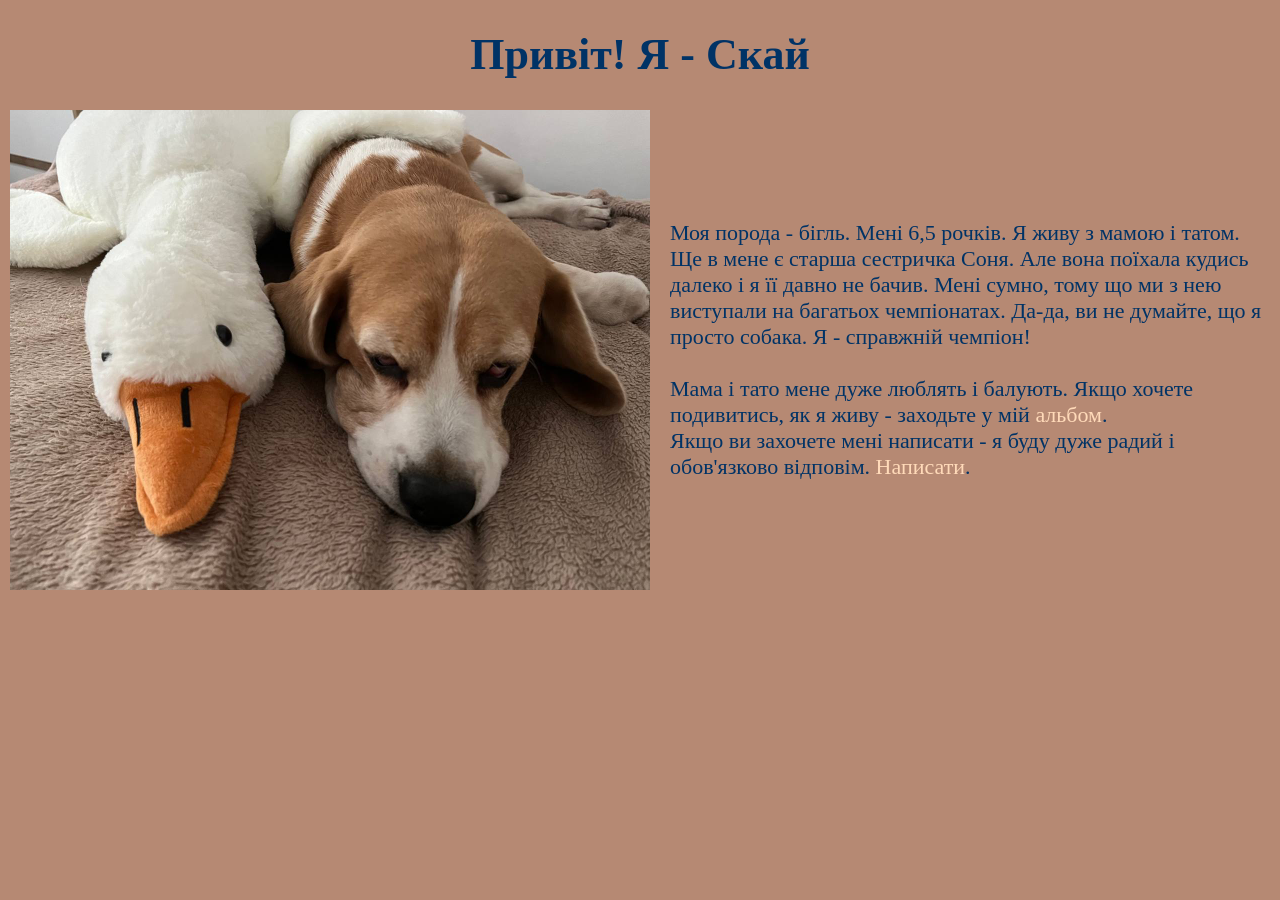
<file: index.html>
<!DOCTYPE html> 
<html lang="en">
<head>
    <meta charset="UTF-8">
    <title>Скай - Головна сторінка</title>
    <link rel="stylesheet" type="text/css" href="style.css">
</head>
<body id="index-page">
    <h1 id="main-header">Привіт! Я - Скай</h1>
    <div id="content-page">
        <img src="photo/foto1.jpg" alt="Скай фото" id="main-photo">
        <p id="description">
            Моя порода - бігль. Мені 6,5 рочків. Я живу з мамою і татом. Ще в мене є старша сестричка Соня.
            Але вона поїхала кудись далеко і я її давно не бачив. Мені сумно, тому що ми з нею виступали
            на багатьох чемпіонатах. Да-да, ви не думайте, що я просто собака. Я - справжній чемпіон!<br><br>
            Мама і тато мене дуже люблять і балують.
            Якщо хочете подивитись, як я живу - заходьте у мій <a id="link" href="pages/gallery.html">альбом</a>.<br>
            Якщо ви захочете мені написати - я буду дуже радий і обов'язково відповім. 
            <a id="link" href="pages/contact.html" >Написати</a>.
        </p>
    </div>
</body>
</html>
</file>
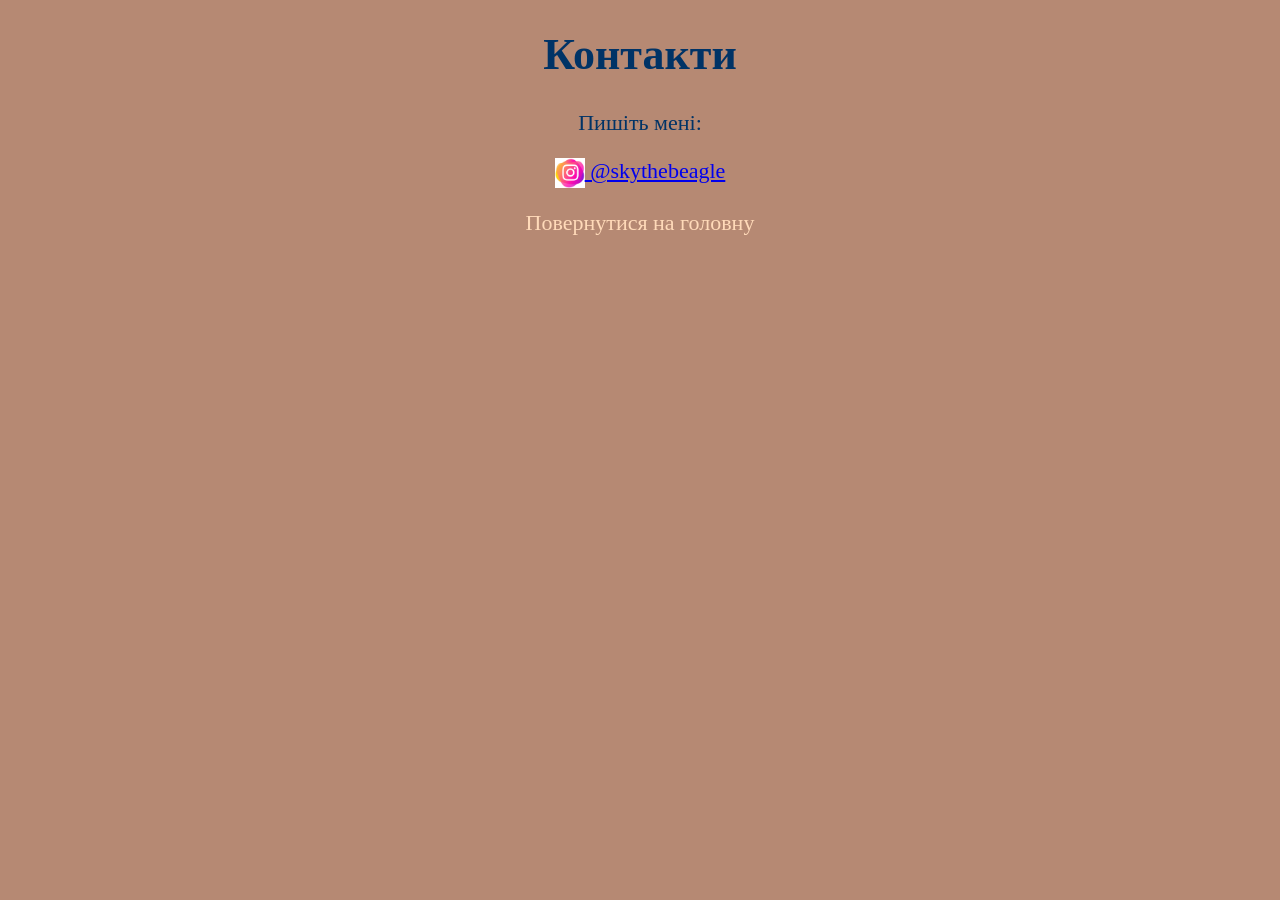
<file: pages/contact.html>
<!DOCTYPE html>
<html lang="en">
<head>
    <meta charset="UTF-8">
    <title>Скай - Контакти</title>
    <link rel="stylesheet" type="text/css" href="../style.css">
</head>
<body id="contact-page">
    <h1>Контакти</h1>
    <p>Пишіть мені:</p>
    <p>
        <a href="https://www.instagram.com/skythebeagle" target="_blank">
            <img src="../photo/instagram-logo.png" alt="Instagram" style="width: 30px; height: auto; vertical-align: middle;">
            @skythebeagle
        </a>
    </p>
    <p><a id="link" href="../index.html">Повернутися на головну</a></p>
</body>
</html>
</file>
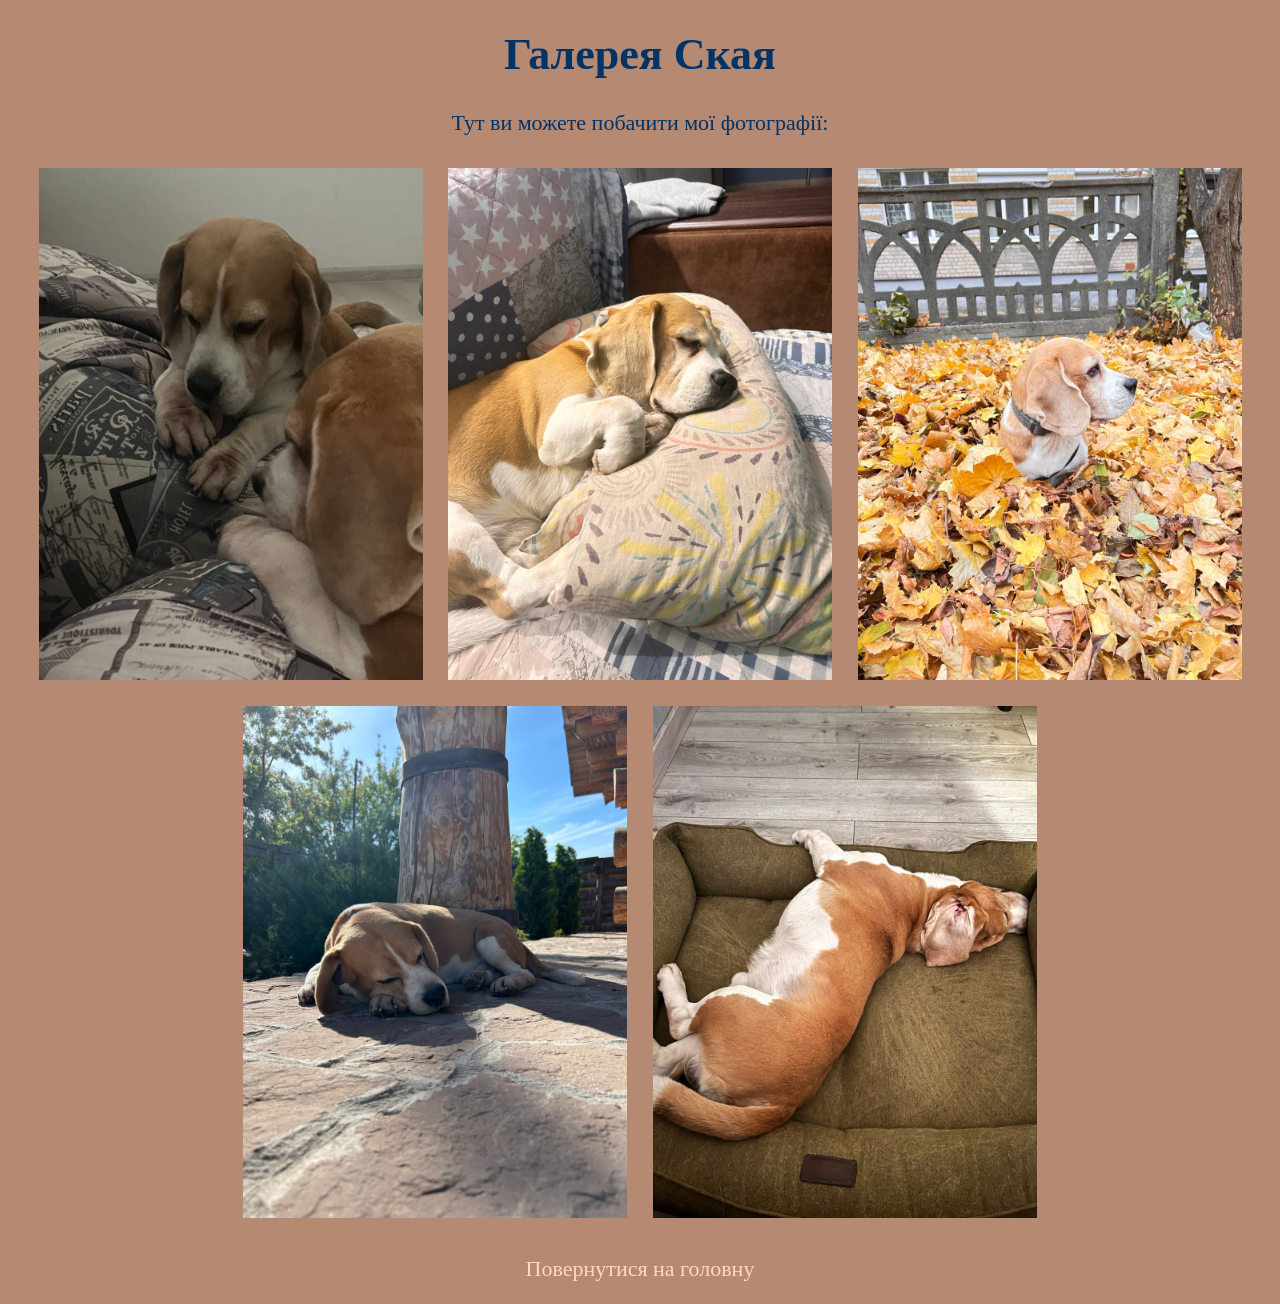
<file: pages/gallery.html>
<!DOCTYPE html>
<html lang="en">
<head>
    <meta charset="UTF-8">
    <title>Скай - Галерея</title>
    <link rel="stylesheet" type="text/css" href="../style.css">
</head>
<body>
    <h1>Галерея Ская</h1>
    <p>Тут ви можете побачити мої фотографії:</p>
    <img src="../photo/foto2.jpg" alt="Скай фото 2" style="width: 30%; height: auto; margin: 10px;">
    <img src="../photo/foto3.jpg" alt="Скай фото 3" style="width: 30%; height: auto; margin: 10px;">
    <img src="../photo/foto4.jpg" alt="Скай фото 4" style="width: 30%; height: auto; margin: 10px;"><br>
    <img src="../photo/foto5.jpg" alt="Скай фото 5" style="width: 30%; height: auto; margin: 10px;">
    <img src="../photo/foto6.jpg" alt="Скай фото 6" style="width: 30%; height: auto; margin: 10px;">
    <p><a id="link" href="../index.html">Повернутися на головну</a></p>
</body>
</html>
</file>
<file: style.css>
body {
    background-color: #B68973;
    color: #003366;
    font-size: 22px;
    text-align: center;
    margin: 0;
}

#main-header {
    text-align: center;
}

#content-page {
    display: flex;
    justify-content: center;
    align-items: center;
    margin-top: 20px;
}

#main-photo {
    width: 50%;
    height: auto;
    margin-right: 20px;
}

#description {
    max-width: 600px;
    text-align: left;
}
#link{
	color: #FFDAB9;
	text-decoration: none;
}
</file>
